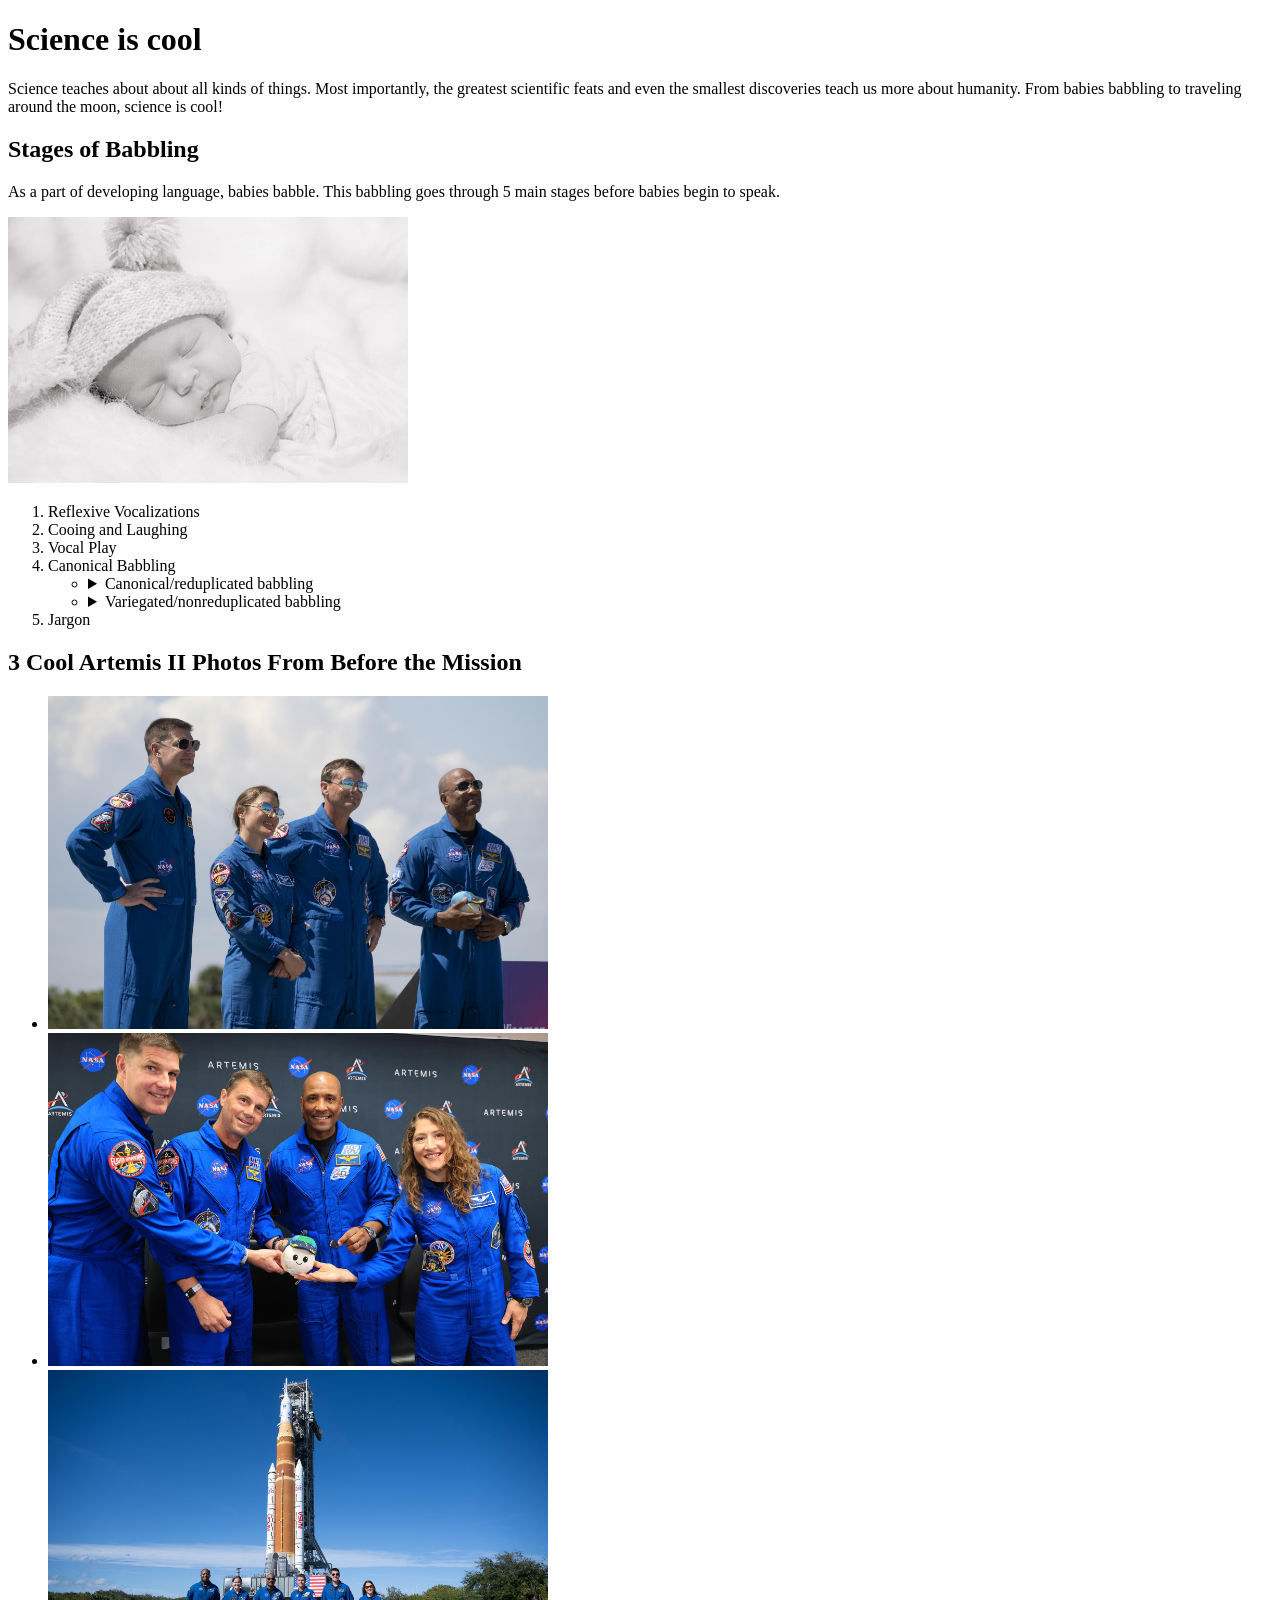
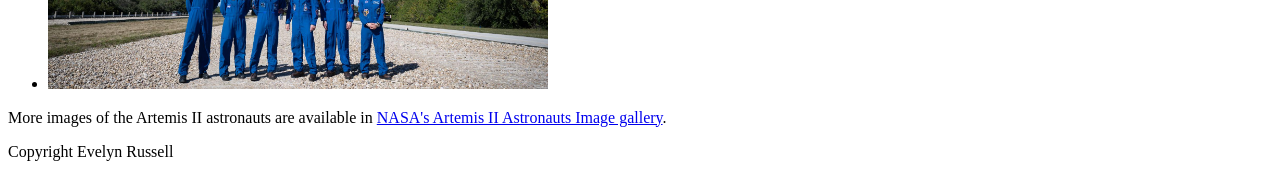
<file: WD4E-HTML/index.html>
<!DOCTYPE html>
<html lang="en">
<head>
    <meta charset="UTF-8">
    <meta name="viewport" content="width=device-width, initial-scale=1.0">
    <title>Science is Cool</title>
</head>
<body>
    <main>
        <div>
        <h1>Science is cool</h1>
        <p>Science teaches about about all kinds of things. Most importantly, the greatest scientific feats and even the smallest discoveries teach us more about humanity. From babies babbling to traveling around the moon, science is cool!</p>
        </div>
        <div>
        <h2>Stages of Babbling</h2>
        <p>As a part of developing language, babies babble. This babbling goes through 5 main stages before babies begin to speak.</p>
        <img src="images/sleepingBaby.jpg" alt="Close up of a sleeping baby's face">
        <ol>
            <li>Reflexive Vocalizations</li>
            <li>Cooing and Laughing</li>
            <li>Vocal Play</li>
            <li>Canonical Babbling
                <ul>
                    <li><details>
                        <summary>Canonical/reduplicated babbling</summary>
                        <p>Example: dadadada</p></details>
                    </li>
                    <li><details>
                        <summary>Variegated/nonreduplicated babbling</summary>
                        <p>Example: dabigamu</p></details>
                    </li>
                </ul>
            </li>
            <li>Jargon</li>
        </ol>
        </div>
        <div>
            <h2>3 Cool Artemis II Photos From Before the Mission</h2>
            <ul>
                <li>
                    <img src="images/Artemis2AstronautsBlueSuits.jpg" width="500" alt="Artemis II Crew Arrive At Kennedy Space Center.">
                </li>
                <li>
                    <img src="images/Artemis2AstronautsWithRise.jpg" width="500" alt="Artemis II crew pose with Rise, the zero gravity indicator for the mission.">
                </li>
                <li>
                    <img src="images/Artemis2CrewAndAlternatesWithRocket.jpg" width="500" alt="Artemis II backup crewmembers and prime crewmembers pose for a picture with NASA’s Space Launch System (SLS) rocket and Orion spacecraft.">
                </li>
            </ul>
            <p>More images of the Artemis II astronauts are available in <a href="https://www.nasa.gov/gallery/artemis-ii-astronauts/">NASA's Artemis II Astronauts Image gallery</a>.</p>
        </div>
    </main>
    <footer>Copyright Evelyn Russell</footer>
</body>
</html>
</file>
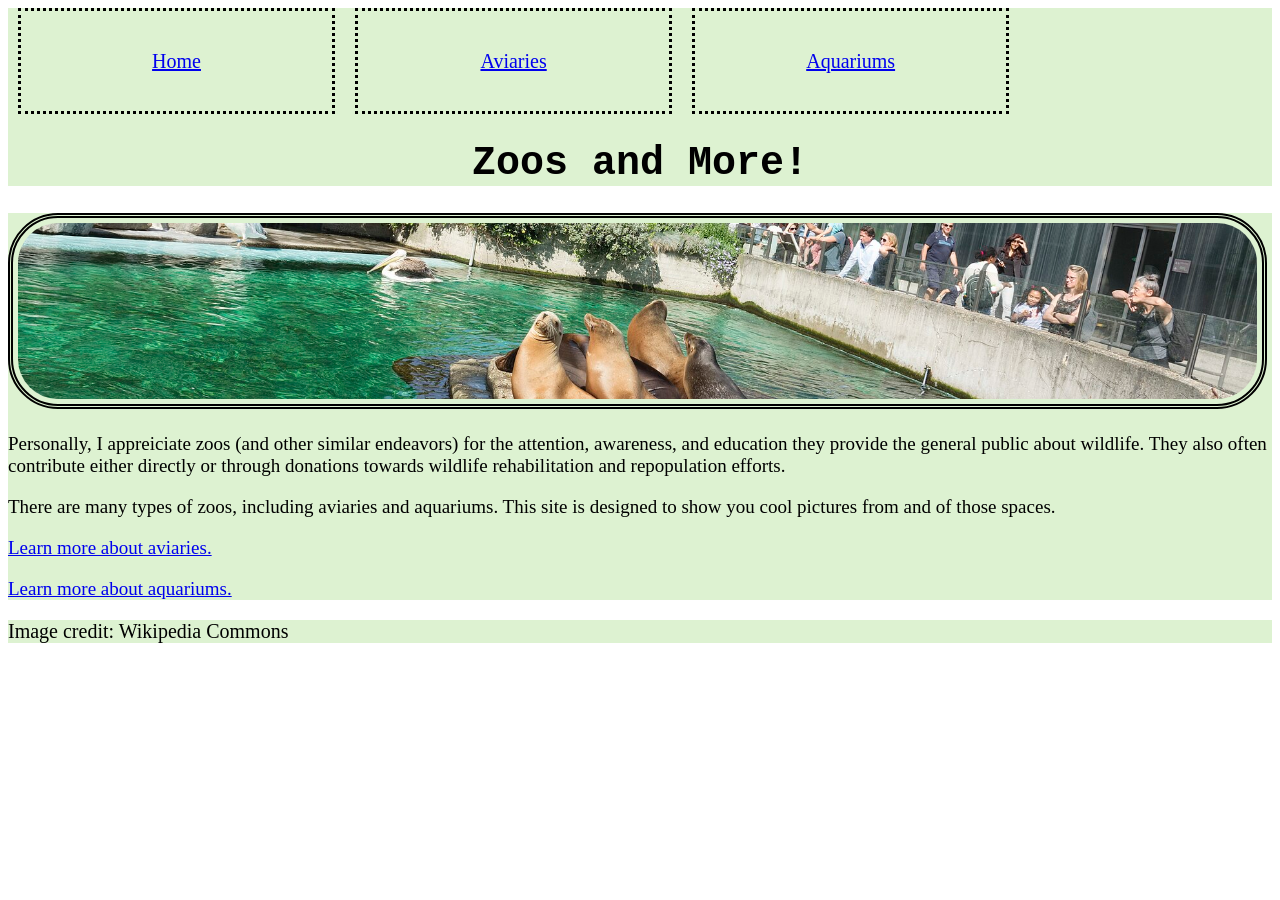
<file: WD4E-CSS/Final_Project/index.html>
<!DOCTYPE html>
<html lang="en">

<head>
  <meta charset="utf-8">
  <meta name="viewport" content="width=device-width">
  <title>Zoos and More!</title>
  <!-- You will need to link to the CSS file -->
  <link rel="stylesheet" href="css/style.css">
</head>

<!--Ideas:
    - use flex in nav bar styling
    - on hover, make image border thinner and increase padding so outside of border stays at same place
    -->


<body>
  <a class="offpage" href = "#main_content">Skip to Main Content</a>
  <header>
    <nav>
      <a href="index.html">Home</a>
      <a href="aviaries.html">Aviaries</a>
      <a href="aquariums.html">Aquariums</a>
    </nav>
    <h1>Zoos and More!</h1>
  </header>
  <main id="main_content">
    <img id="banner" src="images/zoo-banner-image.jpg" alt="">
    <p>Personally, I appreiciate zoos (and other similar endeavors) for the attention, awareness, and education they provide the general public about wildlife. They also often contribute either directly or through donations towards wildlife rehabilitation and repopulation efforts.</p>

    <p>There are many types of zoos, including aviaries and aquariums. This site is designed to show you cool pictures from and of those spaces.</p>

    <p><a href="aviaries.html">Learn more about aviaries.</a></p>
    <p><a href="aquariums.html">Learn more about aquariums.</a></p>

  </main>
  <footer>
    <p>Image credit: Wikipedia Commons</p>
  </footer>

</body>

</html>
</file>
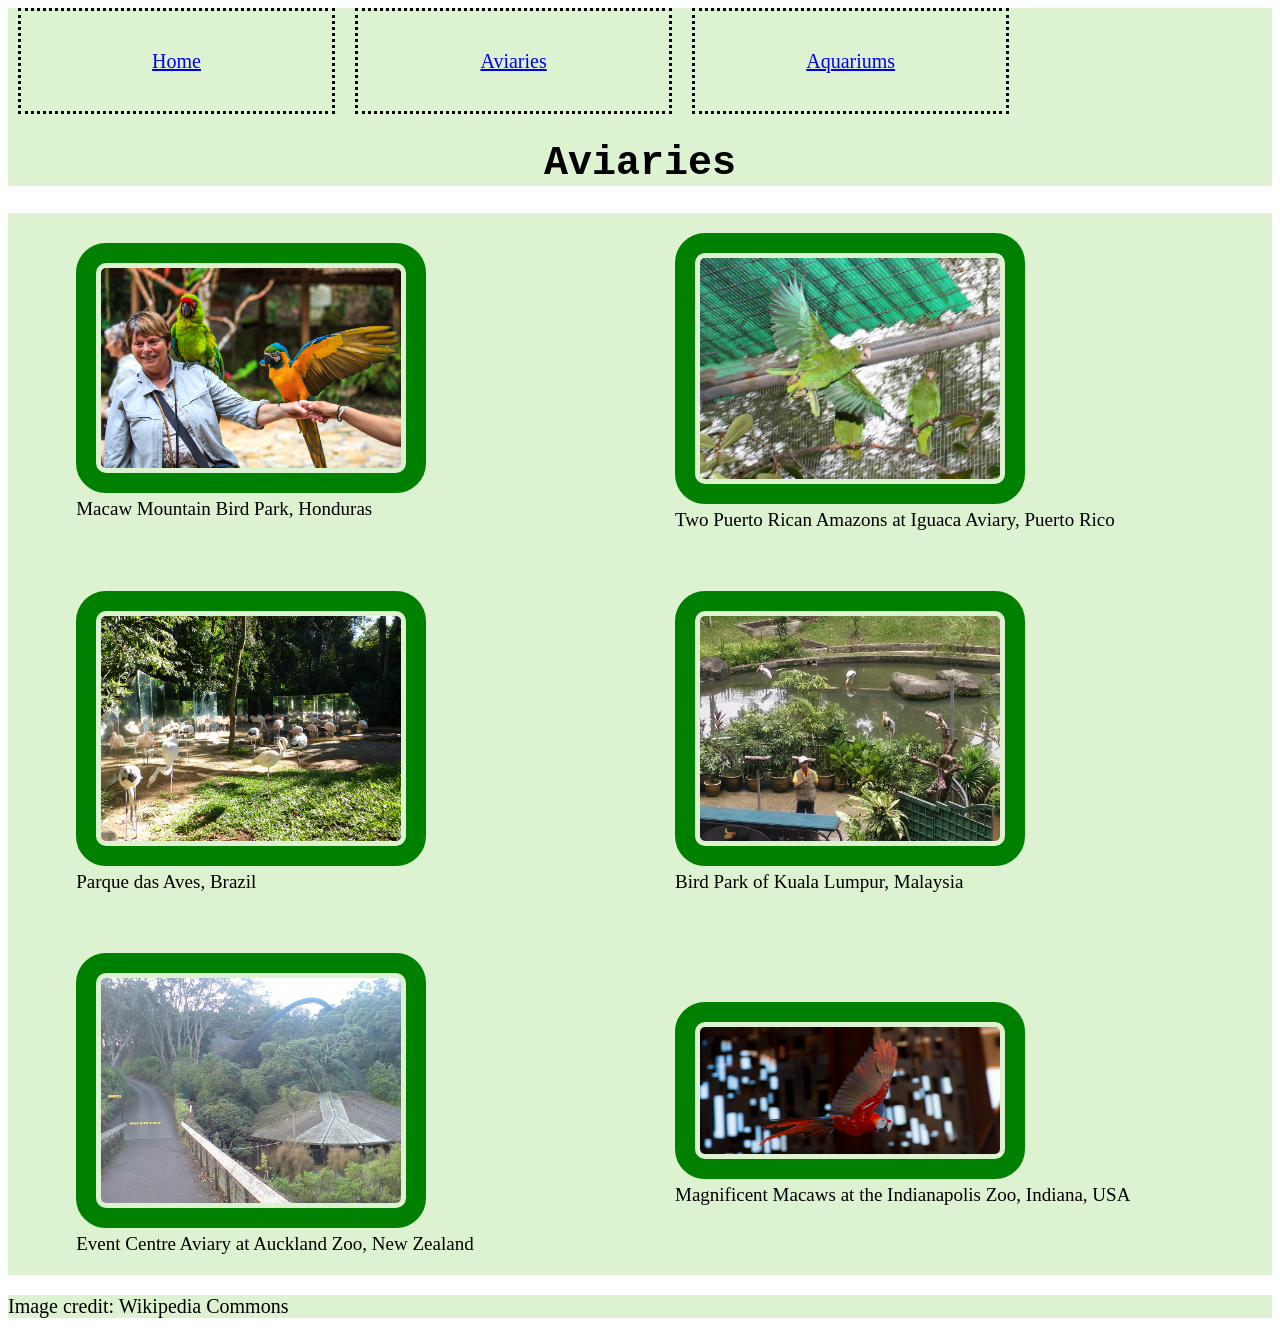
<file: WD4E-CSS/Final_Project/aviaries.html>
<!DOCTYPE html>
<html lang="en">

<head>
  <meta charset="utf-8">
  <meta name="viewport" content="width=device-width">
  <title>Aviaries</title>
  <!-- You will need to link to the CSS file -->
   <link rel="stylesheet" href="css/style.css">
</head>

<body>
  <a class="offpage" href = "#main_content">Skip to Main Content</a>
  <header>
    <nav>
      <a href="index.html">Home</a>
      <a href="aviaries.html">Aviaries</a>
      <a href="aquariums.html">Aquariums</a>
    </nav>

    <h1>Aviaries</h1>
  </header>
  <main id="main_content">
    <div class="grid">
      <figure>
        <img class="aviary" src="images/macaw-rehabilitation.jpg"
        alt="Woman with macaw sitting on her hand">
        <figcaption>Macaw Mountain Bird Park, Honduras</figcaption>
      </figure>
      <figure>
        <img class="aviary" src="images/two-green-amazons.jpg"
        alt="One green bird flying, another sitting on a branch" width="100">
        <figcaption>Two Puerto Rican Amazons at Iguaca Aviary, Puerto Rico</figcaption>
      </figure>
      <figure>
        <img class="aviary" src="images/flamingos.jpg"
        alt="More than a dozen flamingos grazing in an enclosure" width="100">
        <figcaption>Parque das Aves, Brazil</figcaption>
      </figure>
      <figure>
        <img class="aviary" src="images/presenter-in-Malaysia.jpg"
        alt="Park worker speaking into a microphone in front of an outdoor enclosure with three large birds" width="100">
        <figcaption>Bird Park of Kuala Lumpur, Malaysia</figcaption>
      </figure>
      <figure>
        <img class="aviary" src="images/auckland-zoo-aviary.jpg"
        alt="An aviary and (in the front right) mini-event centre at Auckland Zoo in Auckland City, New Zealand." width="100">
        <figcaption>Event Centre Aviary at Auckland Zoo, New Zealand</figcaption>
      </figure>
      <figure>
        <img class="aviary" src="images/red-macaw-indianapolis.jpg"
        alt="Red macaw in flight" width="100">
        <figcaption>Magnificent Macaws at the Indianapolis Zoo, Indiana, USA</figcaption>
      </figure>
    </div>
  </main>
  <footer>
    <p>Image credit: Wikipedia Commons</p>
  </footer>

</body>

</html>
</file>
<file: WD4E-CSS/Final_Project/css/style.css>
a[href="#main_content"]{
    position: absolute;
    
}

.offpage{
    position: absolute;
    left: -1000px;
}

.offpage:focus{
    position: absolute;
    left: 100px;
}

body{
  font-family:Cambria, Cochin, Georgia, Times, 'Times New Roman', serif;
  font-size: 125%;
}

header{
    background-color: #DDF2D1;
}

nav{
    background-color: #DDF2D1;
    display: inline-block;
    width: 80%;
    /*background-image: src="images/two-green-amazons.jpg";
    maybe try to find a general zoo picture and put it as background on home page?*/

}

main{
    background-color: #DDF2D1;
    font-size: 95%;
}

footer{
    background-color: #DDF2D1;
}

nav a:hover{
    border-style: solid;
    border-color: #8a2be2;
}

nav{
    display: flex;
    flex-wrap: nowrap;
    justify-content: space-around;

    line-height: 100px;
    text-align: center;
}

nav a{
    border-style: dotted;
    border-color: #000000;
    width: 45%;
    margin: 0 1%;}

h1{
    text-align: center;
    font-family:'Courier New', Courier, monospace;
    color: #000000;
}

p{
    line-height: 30p;
}

img{
    border-style: solid;
    border-width: 5px;
    padding: 5px;
    border-radius: 30px;
    width: 300px;
}

.aquarium{
    border-color: #00ffff;
    object-fit: cover;
    margin: 30px;
}

.aviary{
    border-color: #008000;
    border-width: 20px;
}

.aquarium:nth-child(even){
    border-color: #4f2d12;
}

.aquarium:hover{
    border-width: 10px;
    padding: 0px;
}

figure{
    margin: 20px;
}

.aviary:hover{
    border-width: 10px;
    padding: 15px;
}

nav > img{
    width: 10%;
    position: relative;
    top: 20px;
}

.grid{
    display: grid;
    grid-template-columns: 45% 45%;
    /* place-items: center; */
    place-content: center;
}

.grid > figure{
    width: 100%;
}

.grid{
    justify-content: center;
    align-items: center;
    row-gap: 20px;
    column-gap: 30px;
}

.flex{
    display: flex;
    flex-wrap: wrap;
    justify-content: space-around;
}

#banner{
    border-style:double;
    padding: none;
    width: 98%;
    border-radius: 50px;
}
</file>
